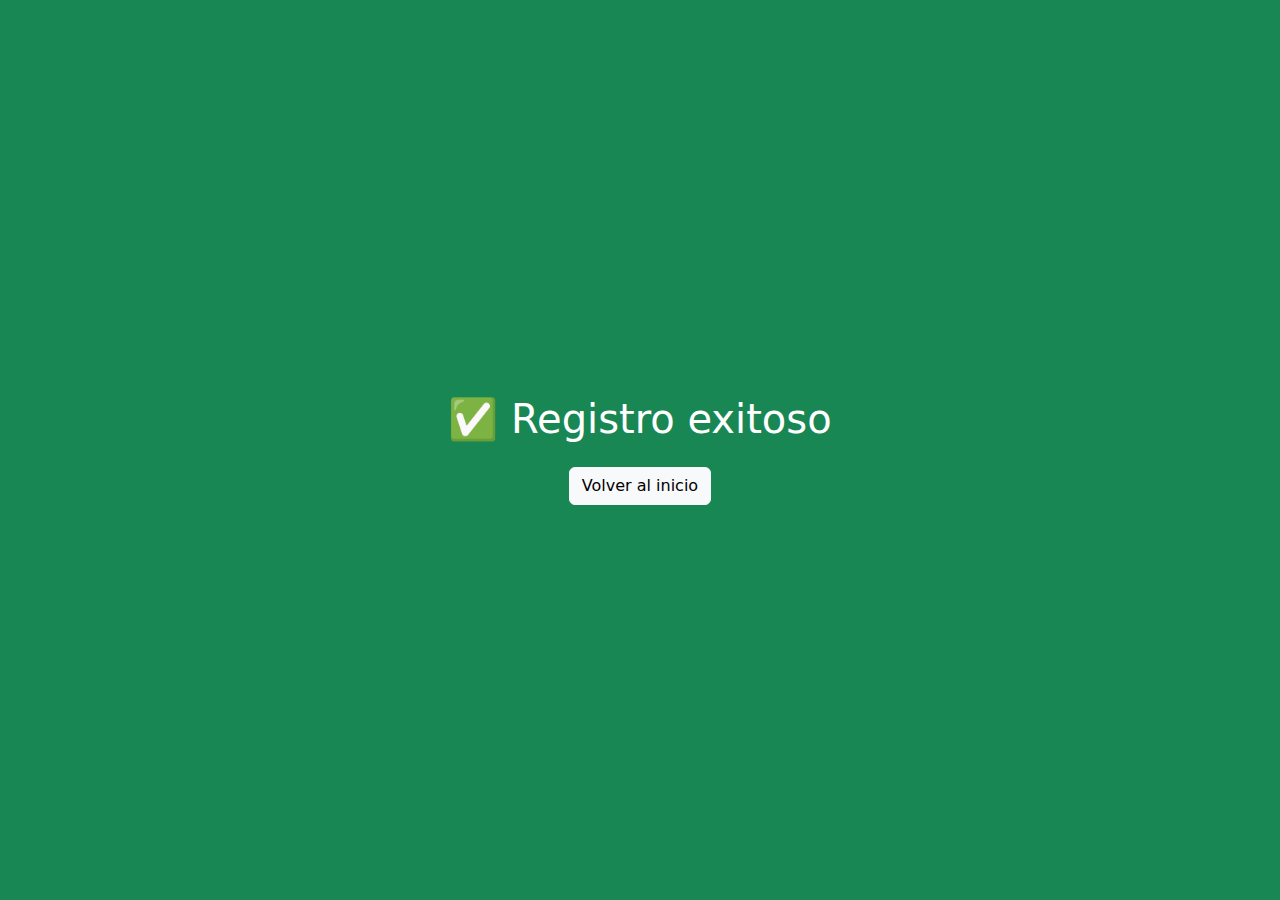
<file: registro_ambiental/templates/exito.html>
<!DOCTYPE html>
<html>
<head>
    <meta charset="UTF-8">
    <title>¡Éxito!</title>
    <link href="https://cdn.jsdelivr.net/npm/bootstrap@5.3.3/dist/css/bootstrap.min.css" rel="stylesheet">
</head>
<body class="bg-success text-white text-center d-flex justify-content-center align-items-center" style="height: 100vh;">
    <div>
        <h1>✅ Registro exitoso</h1>
        <a href="/" class="btn btn-light mt-3">Volver al inicio</a>
    </div>
</body>
</html>
</file>
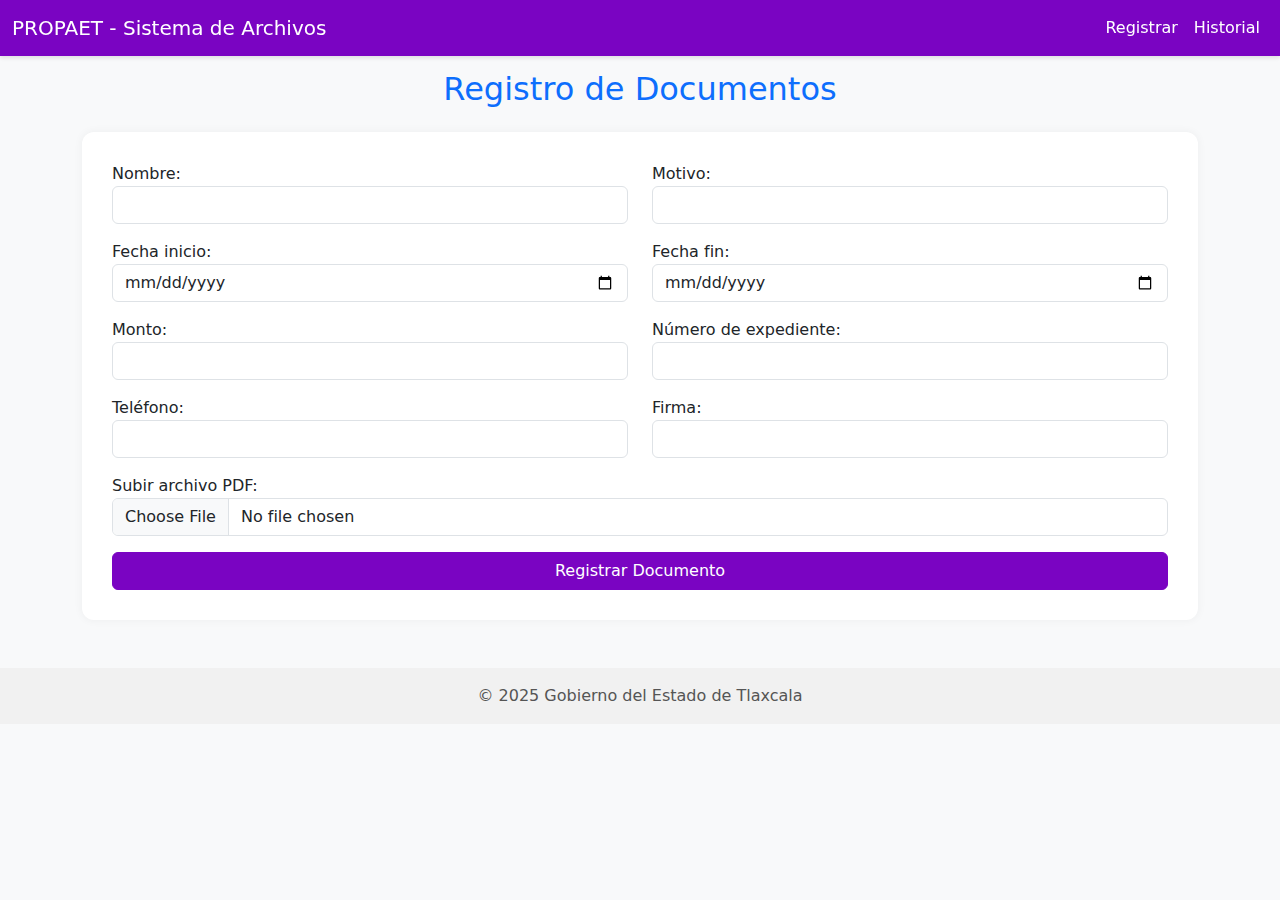
<file: registro_ambiental/templates/registro.html>
<!DOCTYPE html>
<html lang="es">
<head>
    <meta charset="UTF-8">
    <title>Registrar Documento - PROPAET</title>
    <link href="https://cdn.jsdelivr.net/npm/bootstrap@5.3.3/dist/css/bootstrap.min.css" rel="stylesheet">
<style>
    :root {
        --morado: #7a04c2;
        --blanco: #ffffff;
    }

    body {
        padding-top: 70px;
        background-color: #f8f9fa;
    }

    .navbar {
        background-color: var(--morado) !important;
        box-shadow: 0 2px 4px rgba(0,0,0,0.1);
    }

    .navbar .navbar-brand,
    .navbar .nav-link {
        color: var(--blanco) !important;
    }

    .form-section {
        background-color: var(--blanco);
        padding: 30px;
        border-radius: 12px;
        box-shadow: 0 0 10px rgba(0,0,0,0.05);
    }

    h2 {
        color: var(--morado);
    }

    .btn-success {
        background-color: var(--morado);
        border-color: var(--morado);
    }

    .btn-success:hover {
        background-color: #6601a6;
        border-color: #6601a6;
    }

    footer {
        background-color: #f1f1f1;
        color: #555;
    }
</style>

</head>

<body class="bg-light">
    <!-- Navbar -->
    <nav class="navbar navbar-expand-lg fixed-top navbar-dark bg-primary">
        <div class="container-fluid">
            <a class="navbar-brand" href="#">PROPAET - Sistema de Archivos</a>
            <ul class="navbar-nav ms-auto">
                <li class="nav-item"><a class="nav-link" href="/">Registrar</a></li>
                <li class="nav-item"><a class="nav-link" href="{{ url_for('historial') }}">Historial</a></li>
            </ul>
        </div>
    </nav>

    <!-- Formulario -->
    <div class="container">
        <h2 class="mb-4 text-center text-primary">Registro de Documentos</h2>
        <form method="post" enctype="multipart/form-data" class="form-section">
            <div class="row">
                <div class="col-md-6 mb-3">
                    <label>Nombre:</label>
                    <input type="text" name="nombre" class="form-control" required>
                </div>
                <div class="col-md-6 mb-3">
                    <label>Motivo:</label>
                    <input type="text" name="motivo" class="form-control" required>
                </div>
                <div class="col-md-6 mb-3">
                    <label>Fecha inicio:</label>
                    <input type="date" name="fecha_inicio" class="form-control" required>
                </div>
                <div class="col-md-6 mb-3">
                    <label>Fecha fin:</label>
                    <input type="date" name="fecha_fin" class="form-control" required>
                </div>
                <div class="col-md-6 mb-3">
                    <label>Monto:</label>
                    <input type="number" step="0.01" name="monto" class="form-control">
                </div>
                <div class="col-md-6 mb-3">
                    <label>Número de expediente:</label>
                    <input type="text" name="num_exp" class="form-control" required>
                </div>
                <div class="col-md-6 mb-3">
                    <label>Teléfono:</label>
                    <input type="text" name="telefono" class="form-control" required>
                </div>
                <div class="col-md-6 mb-3">
                    <label>Firma:</label>
                    <input type="text" name="firma" class="form-control" required>
                </div>
                <div class="col-12 mb-3">
                    <label>Subir archivo PDF:</label>
                    <input type="file" name="archivo_pdf" class="form-control" accept=".pdf" required>
                </div>
            </div>
            <button type="submit" class="btn btn-success w-100">Registrar Documento</button>
        </form>
    </div>

    <!-- Footer -->
    <footer class="text-center py-3 mt-5">
        <p class="mb-0">© 2025 Gobierno del Estado de Tlaxcala</p>
    </footer>
</body>
</html>
</file>
